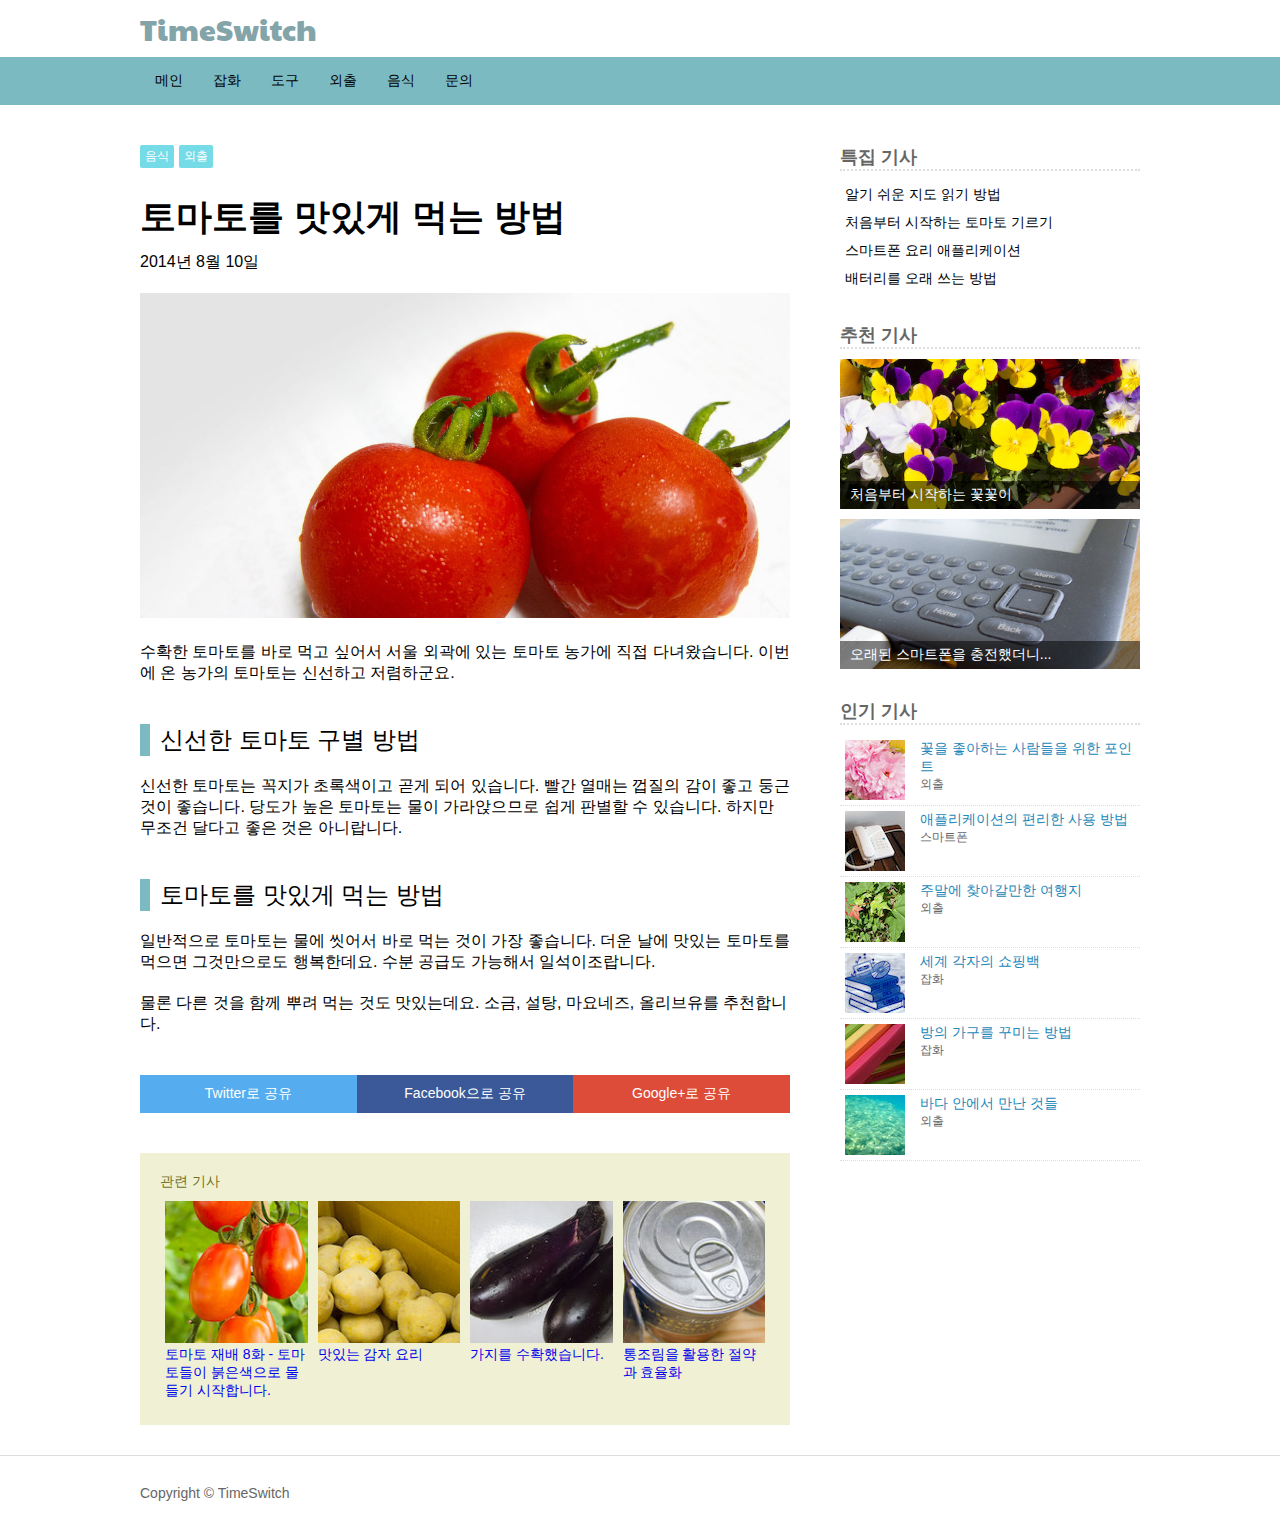
<file: src/index.html>
<!DOCTYPE html>
<html lang="en">
<head>
    <meta charset="UTF-8">
    <meta name="viewport" , content="width=device-width">
    <title>Title</title>
    <!--        <link rel="stylesheet" href="grid-guide.css">-->
    <link rel="preconnect" href="https://fonts.googleapis.com">
    <link rel="preconnect" href="https://fonts.gstatic.com" crossorigin>
    <link href="https://fonts.googleapis.com/css2?family=Paytone+One&display=swap" rel="stylesheet">
    <link rel="stylesheet" href="style.css">

</head>
<body>
<div class="box1">
    <div class="site">
        <h1><a href="#">TimeSwitch</a></h1>
    </div>
</div>
<div class="box2">
    <div class="box2-inner">
        <nav class="menu">
            <ul>
                <li><a href="#">메인</a></li>
                <li><a href="#">잡화</a></li>
                <li><a href="#">도구</a></li>
                <li><a href="#">외출</a></li>
                <li><a href="#">음식</a></li>
                <li><a href="#">문의</a></li>
            </ul>
        </nav>
    </div>
</div>
<div class="boxA">
    <div class="box3">
        <article class="story">

            <div class="story-cat">
                <ul>
                    <li>
                        <a href="#">음식</a>
                    </li>
                    <li>
                        <a href="#">외출</a>
                    </li>
                </ul>
            </div>

            <h1>토마토를 맛있게 먹는 방법</h1>

            <div class="storyinfo">
                <time datetime="2014-08-10">2014년 8월 10일</time>
            </div>

            <p><img src="img/tomato.jpg" alt=""></p>

            <p>수확한 토마토를 바로 먹고 싶어서 서울 외곽에 있는 토마토 농가에 직접 다녀왔습니다. 이번에 온 농가의 토마토는 신선하고 저렴하군요.</p>

            <h2>신선한 토마토 구별 방법</h2>

            <p>신선한 토마토는 꼭지가 초록색이고 곧게 되어 있습니다. 빨간 열매는 껍질의 감이 좋고 둥근 것이 좋습니다. 당도가 높은 토마토는 물이 가라앉으므로 쉽게 판별할 수 있습니다. 하지만 무조건
                달다고 좋은 것은 아니랍니다.</p>

            <h2>토마토를 맛있게 먹는 방법</h2>


            <p>일반적으로 토마토는 물에 씻어서 바로 먹는 것이 가장 좋습니다. 더운 날에 맛있는 토마토를 먹으면 그것만으로도 행복한데요. 수분 공급도 가능해서 일석이조랍니다.</p>

            <p>물론 다른 것을 함께 뿌려 먹는 것도 맛있는데요. 소금, 설탕, 마요네즈, 올리브유를 추천합니다.</p>


            <div class="share">
                <ul>
                    <li><a href="#" class="share-tw">Twitter로 공유</a></li>
                    <li><a href="#" class="share-fb">Facebook으로 공유</a></li>
                    <li><a href="#" class="share-gp">Google+로 공유</a></li>
                </ul>
            </div>

        </article>
        <aside class="relation">
            <h1>관련 기사</h1>
            <ul>
                <li><a href="#">
                    <img src="img/red-150x150.jpg" alt="">
                    <div class="text">
                        토마토 재배 8화 - 토마토들이 붉은색으로 물들기 시작합니다.
                    </div>

                </a></li>
                <li><a href="#"><img src="img/potato-150x150.jpg" alt="">
                    <div class="text">맛있는 감자 요리</div>
                </a></li>
                <li><a href="#"><img src="img/eggplant-150x150.jpg" alt="">
                    <div class="text">가지를 수확했습니다.</div>
                </a></li>
                <li><a href="#"><img src="img/can-150x150.jpg" alt="">
                    <div class="text">통조림을 활용한 절약과 효율화</div>
                </a></li>
            </ul>
        </aside>
    </div>
    <div class="box4">
        <div class="box4-1">
            <aside class="sidemenu">
                <h1>특집 기사</h1>
                <ul>
                    <li><a href="#">
                        알기 쉬운 지도 읽기 방법</a></li>
                    <li><a href="#">
                        처음부터 시작하는 토마토 기르기</a></li>
                    <li><a href="#">
                        스마트폰 요리 애플리케이션</a></li>
                    <li><a href="#">
                        배터리를 오래 쓰는 방법</a></li>
                </ul>
            </aside>
            <aside class="recommend">
                <h1>추천 기사</h1>
                <ul>
                    <li><a href="#">
                        <img src="img/flower.jpg" alt="">
                        <div class="text">
                            처음부터 시작하는 꽃꽃이
                        </div>
                    </a></li>
                    <li><a href="#">
                        <img src="img/old.jpg" alt="">
                        <div class="text">
                            오래된 스마트폰을 충전했더니...
                        </div>
                    </a></li>
                </ul>
            </aside>
        </div>

        <div class="box4-2">
            <aside class="popular">
                <h1>인기 기사</h1>
                <ul>
                    <li><a href="#">
                        <img src="img/flower-60x60.jpg" alt="">
                        <div class="text">
                            꽃을 좋아하는 사람들을 위한 포인트
                            <span>외출</span>
                        </div>
                    </a></li>
                    <li><a href="#">
                        <img src="img/tel-60x60.jpg" alt="">
                        <div class="text">
                            애플리케이션의 편리한 사용 방법
                            <span>스마트폰</span>
                        </div>
                    </a></li>
                    <li><a href="#">
                        <img src="img/green-60x60.jpg" alt="">
                        <div class="text">
                            주말에 찾아갈만한 여행지
                            <span>외출</span>
                        </div>
                    </a></li>
                    <li><a href="#">
                        <img src="img/bag-60x60.jpg" alt="">
                        <div class="text">
                            세계 각자의 쇼핑백
                            <span>잡화</span>
                        </div>
                    </a></li>
                    <li><a href="#">
                        <img src="img/color-60x60.jpg" alt="">
                        <div class="text">
                            방의 가구를 꾸미는 방법
                            <span>잡화</span>
                        </div>
                    </a></li>
                    <li><a href="#">
                        <img src="img/sea-60x60.jpg" alt="">
                        <div class="text">
                            바다 안에서 만난 것들
                            <span>외출</span>
                        </div>
                    </a></li>
                </ul>
            </aside>
        </div>
    </div>
</div>

<div class="box5">
    <div class="box5-inner">
        <div class="copyright">
            <p>Copyright &copy; TimeSwitch</p>
        </div>
    </div>
</div>
</body>
</html>
</file>
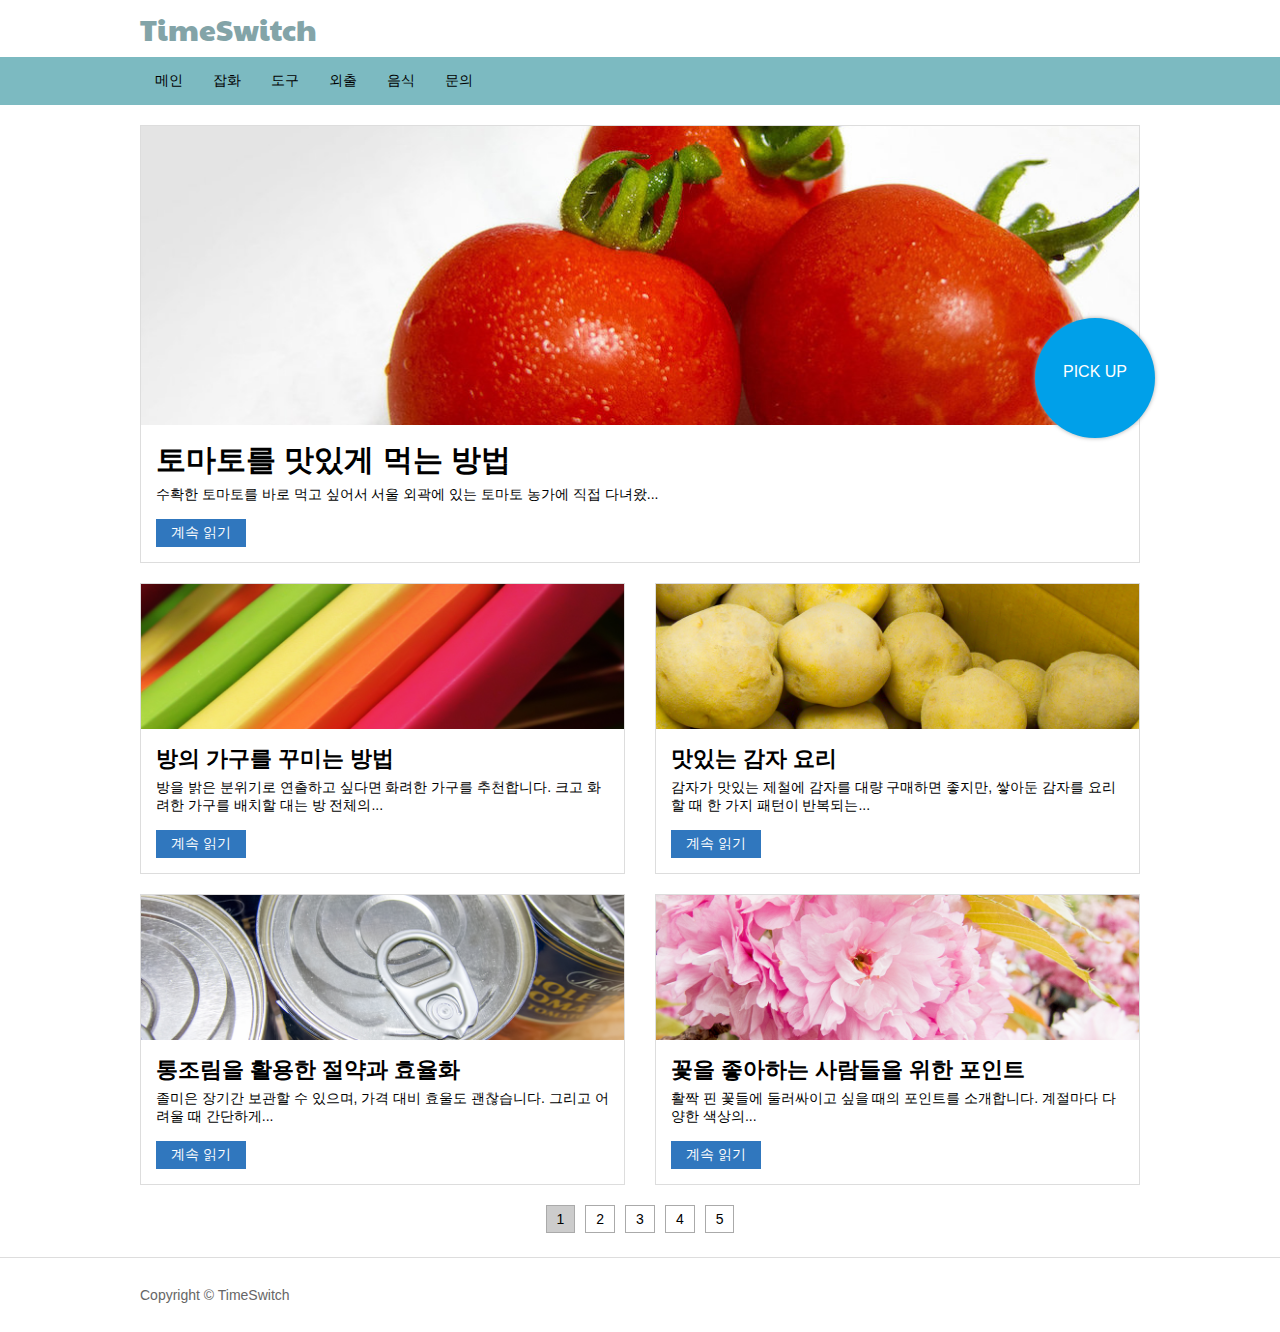
<file: src/top.html>
<!DOCTYPE html>
<html lang="en">
<head>
    <meta charset="UTF-8">
    <meta name="viewport" , content="width=device-width">
    <title>Title</title>
    <!--        <link rel="stylesheet" href="grid-guide.css">-->
    <link rel="preconnect" href="https://fonts.googleapis.com">
    <link rel="preconnect" href="https://fonts.gstatic.com" crossorigin>
    <link href="https://fonts.googleapis.com/css2?family=Paytone+One&display=swap" rel="stylesheet">
    <link rel="stylesheet" href="style.css">

</head>
<body class="top">
<div class="box1">
    <div class="site">
        <h1><a href="#">TimeSwitch</a></h1>
    </div>
</div>
<div class="box2">
    <div class="box2-inner">
        <nav class="menu">
            <ul>
                <li><a href="#">메인</a></li>
                <li><a href="#">잡화</a></li>
                <li><a href="#">도구</a></li>
                <li><a href="#">외출</a></li>
                <li><a href="#">음식</a></li>
                <li><a href="#">문의</a></li>
            </ul>
        </nav>
    </div>
</div>
<div class="boxA">
    <article class="summary pickup">
        <a href="#">
            <div class="badge">
                PICK UP
            </div>

            <img src="img/tomato-top.jpg" alt="">
            <h1>토마토를 맛있게 먹는 방법</h1>
            <p>수확한 토마토를 바로 먹고 싶어서 서울 외곽에 있는 토마토 농가에 직접 다녀왔...</p>
            <p class="more">계속 읽기</p>
        </a>
    </article>

    <div class="boxA-1">
        <article class="summary">
            <a href="#">
                <img src="img/color-top.jpg" alt="">
                <h1>방의 가구를 꾸미는 방법</h1>
                <p>방을 밝은 분위기로 연출하고 싶다면 화려한 가구를 추천합니다. 크고 화려한 가구를 배치할 대는 방 전체의...</p>
                <p class="more">계속 읽기</p>
            </a>

        </article>

        <article class="summary">
            <a href="#">
                <img src="img/potato-top.jpg" alt="">
                <h1>맛있는 감자 요리</h1>
                <p>감자가 맛있는 제철에 감자를 대량 구매하면 좋지만, 쌓아둔 감자를 요리할 때 한 가지 패턴이 반복되는...</p>
                <p class="more">계속 읽기</p>
            </a>

        </article>

        <article class="summary">
            <a href="#">
                <img src="img/can-top.jpg" alt="">
                <h1>통조림을 활용한 절약과 효율화</h1>
                <p>졸미은 장기간 보관할 수 있으며, 가격 대비 효울도 괜찮습니다. 그리고 어려울 때 간단하게...</p>
                <p class="more">계속 읽기</p>
            </a>
        </article>

        <article class="summary">
            <a href="#">
                <img src="img/flower-top.jpg" alt="">
                <h1>꽃을 좋아하는 사람들을 위한 포인트</h1>
                <p>활짝 핀 꽃들에 둘러싸이고 싶을 때의 포인트를 소개합니다. 계절마다 다양한 색상의...</p>
                <p class="more">계속 읽기</p>
            </a>
        </article>

    </div>


    <div class="pagination">
        <ul>
            <li><a href="#" class="active">1</a></li>
            <li><a href="#">2</a></li>
            <li><a href="#">3</a></li>
            <li><a href="#">4</a></li>
            <li><a href="#">5</a></li>
        </ul>
    </div>
</div>



<div class="box5">
    <div class="box5-inner">
        <div class="copyright">
            <p>Copyright &copy; TimeSwitch</p>
        </div>
    </div>
</div>
</body>
</html>
</file>
<file: src/grid-guide.css>
@charset "UTF-8";

/* 그리드 가이드 */

[class^="box"],
div:not([class])
{
    border: solid 8px #faa;
    color: #faa;
    background-color: #fee;
    -webkit-box-sizing: border-box;
    -moz-box-sizing: border-box;
    box-sizing: border-box;

    text-align: center;
    line-height: 200px;
    font-family: Verdata, Helvetica, sans-serif;
    font-weight: bold;
    font-size: 40px;
}

body > div:not([class]) {min-height: 200px}

[class^="box"] > *:not([class^="box"]) {
    min-height: 0;
    line-height: 1.5;
    color: #000000;
    font-size: 14px;
    font-family: '맑은 고딕', 'Apple SD Gothic Neo', sans-serif;
    font-weight: normal;
    text-align: left;
}


[class^="box"] > [class^="box"],
div:not([class]) > div:not([class])
{
    border-color: #e0e03d;
    color: #e0e03d;
    background-color: #ffe;
}


[class^="box"] > [class^="box"] > [class^="box"]	{
    border-color: #aaf;
    color: #aaf;
    background-color: #eef;
}

[class^="box"] > [class^="box"] > [class^="box"] > [class^="box"]	{
    border-color: #afa;
    color: #afa;
    background-color: #efe;
}
</file>
<file: src/style.css>
@charset "UTF-8";

body {
    margin: 0;
    font-family: '맑은 고딕', 'Apple SD Gothic Neo', sans-serif;
}

/* 박스의 왼쪽 오른쪽에 공백 확보 */
.box1, .boxA, .box2-inner, .box5-inner {
    padding-left: 10px;
    padding-right: 10px;
}

/*사이트 이름*/
.site h1 a {
    color: #83a4a8;
    text-decoration: none;
}

.site h1 {
    margin: 0;
    font-size: 30px;
    font-family: 'Paytone One', sans-serif;
    font-weight: normal;
}

/*내비게이션*/

.menu ul {
    margin: 0;
    padding: 0;
    list-style: none;
}

.menu li a {
    display: block;
    padding: 15px;
    color: #000000;
    font-size: 14px;
    text-decoration: none;
}

.menu li a:hover {
    background-color: #75bde7;
}

.menu ul:after {
    content: '';
    display: block;
    clear: both;
}

.menu ul li {
    float: left;
    width: auto;
}


/* 기사*/
.story h1 {
    margin-top: 0;
    margin-bottom: 20px;
    font-size: 36px;
}

.story p {
    margin-top: 0;
    margin-bottom: 20px;
}

.story img {
    max-width: 100%;
    height: auto;
}

/*기사의 소제목*/
.story h2 {
    margin-top: 40px;
    padding-left: 10px;
    border-left: solid 10px #7cbac1;
    font-weight: normal;
}

/* 기사의 작성일*/
.storyinfo {
    margin-top: -10px;
    margin-bottom: 20px;
}

/* SNS 공유 버튼*/
.share {
    margin-top: 40px;
}

.share ul {
    margin: 0;
    padding: 0;
    list-style: none;
}

.share li a {
    display: block;
    padding: 10px 5px;
    color: #fff;
    font-size: 14px;
    text-align: center;
    text-decoration: none;
}

.share li a:hover {
    opacity: 0.8;
}

.share ul:after {
    content: '';
    display: block;
    clear: both;
}

.share li {
    float: left;
    width: 33.3333%;
}

.share-tw {
    background-color: #55acee;
}

.share-fb {
    background-color: #3b5998;
}

.share-gp {
    background-color: #dd4b39;
}

/*관련 기수 메뉴*/
.relation {
    margin-top: 40px;
    padding: 20px;
    background-color: #f0f0d4;
}

.relation h1 {
    margin-top: 0;
    margin-bottom: 5px;
    color: #727224;
    font-size: 14px;
    font-weight: normal;
}

.relation ul {
    margin: 0;
    padding: 0;
    list-style: none;
}

.relation li a {
    display: block;
    padding: 5px;
    font-size: 14px;
    text-decoration: none;
}

.relation li a:hover {
    background-color: #eee;
}

.relation li:hover {
    text-decoration: underline;
}

.relation ul:after {
    content: '';
    display: block;
    clear: both;
}

.relation li {
    float: left;
    width: 25%;
}

.relation img {
    max-width: 100%;
    height: auto;
    border: none;
}

/*기사의 분류*/
.story-cat {
    margin-bottom: 25px;
}

.story-cat ul {
    margin: 0;
    padding: 0;
    list-style: none;
}

.story-cat li a {
    display: block;
    margin-right: 5px;
    padding:3px 5px;
    border-radius: 2px;
    background-color: #75dbe7;
    color: #fff;
    font-size: 12px;
    text-decoration: none;
}

.story-cat li a:hover {
    background-color: #94ecf6;
}

.story-cat ul:after {
    content: "";
    display: block;
    clear: both;
}

.story-cat li {
    float: left;
    width: auto;
}


/*사이드 메뉴*/
.sidemenu {
    margin-bottom: 30px;
}

.sidemenu ul {
    margin: 0;
    padding: 0;
    list-style: none;
}

.sidemenu li a {
    display: block;
    padding: 5px;
    color: #000000;
    font-size: 14px;
    text-decoration: none;
}

.sidemenu li a:hover {
    background-color: #eeeeee;
}

.sidemenu h1 {
    margin-top: 0;
    margin-bottom: 10px;
    border-bottom: dotted 2px #ddd;
    color: #666;
    font-size: 18px;
}


/*추천기사 메뉴*/
.recommend {
    margin-bottom: 30px;
}

.recommend ul {
    margin: 0;
    padding: 0;
    list-style: none;
}

.recommend li a {
    display: block;
    margin-bottom: 10px;
    padding: 0;
    color: #000000;
    font-size: 14px;
    text-decoration: none;
}

.recommend li a:hover {
    background-color: #eeeeee;
    opacity: 0.8;
}

.recommend h1 {
    margin-top: 0;
    margin-bottom: 10px;
    border-bottom: dotted 2px #ddd;
    color: #666;
    font-size: 18px;
}

.recommend img {
    width: 100%;
    height: auto;
    border: none;
    vertical-align: bottom;
}

.recommend .text {
    padding: 5px 10px;
    background-color: rgba(0,0,0,0.5);
    color: #fff;
}

/*추천 기사 메뉴의 글자를 중첩하는 설정*/
.recommend a {
    position: relative;
}

.recommend .text {
    position: absolute;
    bottom: 0;
    left: 0;
    width: 100%;
    -moz-box-sizing: border-box;
    -webkit-box-sizing: border-box;
    box-sizing: border-box;
}

/*인기 기사 메뉴*/
.popular ul {
    margin: 0;
    padding: 0;
    list-style: none;
}

.popular li a {
    display: block;
    padding: 5px;
    border-bottom: dotted 1px #dddddd;
    color: #2288bb;
    font-size: 14px;
    text-decoration: none;
}

.popular li a:hover {
    background-color: #eeeeee;
}

.popular li a img {border: none}

.popular h1 {
    margin-top: 0;
    margin-bottom: 10px;
    border-bottom: dotted 2px #ddd;
    color: #666;
    font-size: 18px;
}

.popular a:after {
    content: '';
    display: block;
    clear: both;
}

.popular img {
    float: left;
    width: 60px;
}

.popular .text {
    float: none;
    width: auto;
    margin-left: 60px;
    padding-left: 15px;
}

.popular span {
    display: block;
    color: #666;
    font-size: 12px;
}

/* 개요 */
.summary {
    margin-bottom: 20px;
}

.summary a {
    display: block;
    border: solid 1px #ddd;
    color: #000;
    text-decoration: none;
}

.summary a:hover {
    box-shadow: 0 0 10px #ddd;
}

.summary img {
    max-width: 100%;
    height: auto;
    border: none;
    margin-bottom: 15px;
    vertical-align: bottom;
}

.summary h1 {
    margin: 0 15px 5px 15px;
    font-size: 22px;
}

.summary p {
    margin: 0 15px 15px 15px;
    font-size: 14px;
}

/* 계속 읽기 */
.more {
    display: inline-block;
    padding: 5px 15px;
    background-color: #3077be;
    color: #fff;
}

/* 페이지네이션 */
.pagination {
    text-align: center;
}

.pagination ul {
    display: inline-block;
    margin: 0;
    padding: 0;
    list-style: none;
}

.pagination li a {
    display: block;
    padding: 5px 10px;
    margin: 0 5px 0 5px;
    color: #000;
    border: solid 1px #aaa;
    font-size: 14px;
    text-decoration: none;
}

.pagination li a.active {
    background-color: #ccc;
}

.pagination li a:hover {
    background-color: #eee;
}

.pagination ul:after {
    content: '';
    display: block;
    clear: both;
}

.pagination li {
    float: left;
    width: auto;
}


/*저작권*/
.copyright {
    margin: 0;
    color: #666666;
    font-size: 14px;
}


/*box2를 바 형태로 디자인*/
.box2 {
    background-color: #7cbac1;
}

/*box5 위에 테두리 삽입*/
.box5 {
    border-top: solid 1px #dddddd;
}


/*박스의 위아래 간격*/
.box1 {
    padding-top: 8px;
    padding-bottom: 8px;
}

.box3 {
    padding-top: 40px;
    padding-bottom: 30px;
}

.box4 {
    padding-top: 40px;
    padding-bottom: 30px;
}

.box5 {
    padding-top: 15px;
    padding-bottom: 15px;
}

.top .boxA {
    padding-top: 20px;
    padding-bottom: 20px;
}

/* 배지 */
.badge {
    width: 120px;
    height: 120px;
    padding-top: 45px;
    -moz-box-sizing: border-box;
    -webkit-box-sizing: border-box;
    box-sizing: border-box;
    border-radius: 60px;
    background-color: #00a0e9;
    color: #fff;
    text-align: center;
    box-shadow: 0 0 4px #aaa;
}

/* 배지의 표시 위치 */
.pickup {
    position: relative;
}

.badge{
    position: absolute;
    top: 44%;
    right: -15px;
}


/* #### 599px 이하*/
@media (max-width: 599px) {
    /* 배지 */
    .badge {
        -ms-transform: scale(0.5);
        -webkit-transform-origin: right top;
        transform: scale(0.5);
        transform-origin: right top;
        top: -8px;
        right: 10px;
    }


    /* 내비게이션*/
    .menu li a {
        padding: 10px 3px;
        font-size: 11px;
    }

    /*사이트 이름과 기사의 제목*/
    .site h1 {
        font-size: 20px;
    }

    .story h1 {
        font-size: 26px;
    }

    /* 박스의 위아래 간격  */
    .box1 {
        padding-top: 4px;
        padding-bottom: 4px;
    }

    .box3 {
        padding-top: 25px;
    }

/*    관련 기사 메뉴*/
    .relation {
        padding: 10px;
    }

    .relation li {
        width: 50%;
    }

    .relation li:nth-child(3) {
        clear: both;
    }
}

/* #### 600px 이상 */
@media (min-width: 600px) {


    /* 개요를 가로 정렬하는 설정*/
    .boxA-1:after {
        content: '';
        display: block;
        clear: both;
    }

    .boxA-1 .summary {
        float: left;
        width: 50%;
    }

    .boxA-1 .summary:nth-child(odd){
        padding-right: 15px;
        -moz-box-sizing: border-box;
        -webkit-box-sizing: border-box;
        box-sizing: border-box;
        clear: both;
    }

    .boxA-1 .summary:nth-child(even) {
        padding-left: 15px;
        -moz-box-sizing: border-box;
        -webkit-box-sizing: border-box;
        box-sizing: border-box;

    }

}

/* #### 600px이상 767px 이하*/
@media (min-width: 600px) and (max-width: 767px) {


    /* 배지의 표시 위치 */
    .badge {
        top: 30%;
        right: 15px;
    }

    .box4:after {
        content: '';
        display: block;
        clear: both;
    }

    .box4-1 {
        float: left;
        width: 50%;
    }

    .box4-2 {
        float: left;
        width: 50%;
    }


    /*bo4-1과 box4-2 왼쪽 오른쪽의 간격*/
    .box4-1 {
        padding-right: 20px;
        -moz-box-sizing: border-box;
        -webkit-box-sizing: border-box;
        box-sizing: border-box;
    }

    .box4-2 {
        padding-left: 20px;
        -moz-box-sizing: border-box;
        -webkit-box-sizing: border-box;
        box-sizing: border-box;
    }
}


@media (min-width: 768px) {
    /* 픽업 */
    .pickup h1 {
        font-size: 30px;
    }
    /* box3와 box4 가로 정렬 설정*/
    .boxA:after {
        content: '';
        display: block;
        clear: both;
    }

    .box3 {
        float: left;
        width: 70%;
    }

    .box4 {
        float: left;
        width: 30%;
    }

    /*box3과 box4 왼쪽 오른쪽의 간격*/
    .box3 {
        padding-right: 50px;
        -moz-box-sizing: border-box;
        -webkit-box-sizing: border-box;
        box-sizing: border-box;

    }
}

/* ### 1040px 이상 */
@media (min-width: 1040px) {
    .box1, .boxA, .box2-inner, .box5-inner {
        width: 1000px;
        margin-left: auto;
        margin-right: auto;
    }
}
</file>
